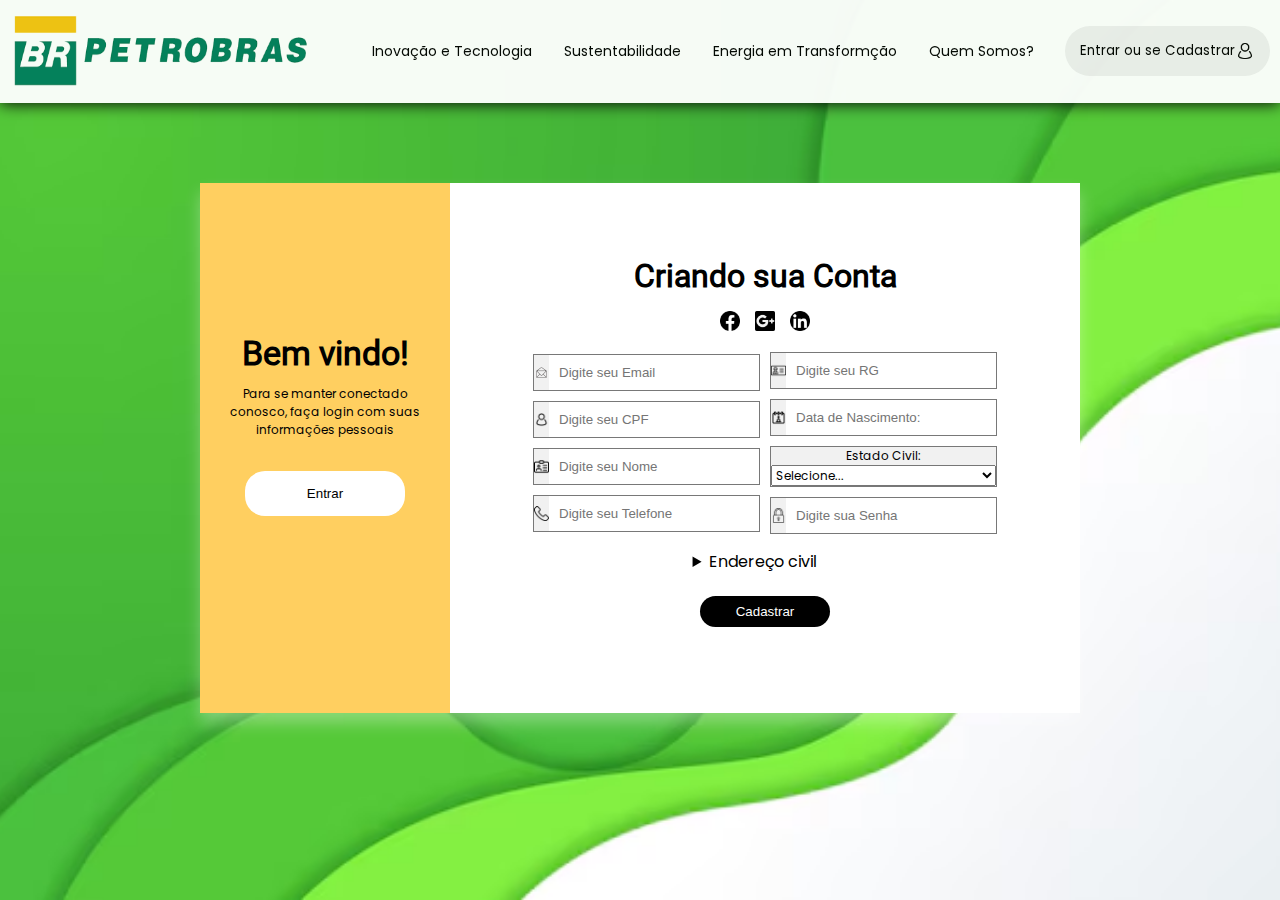
<file: html/cadastro.html>
<!DOCTYPE html>
<html lang="en">
  <head>
    <meta charset="UTF-8" />
    <meta name="viewport" content="width=device-width, initial-scale=1.0" />
    <link rel="stylesheet" href="/css/cadastro.css" />
    <title>Document</title>
  </head>
  <body>

    <header>
      <img class="icone-logo" src="/img/images.png" alt="" width="300px" />
      <ul id="barra-pesquisa">
        <p>Inovação e Tecnologia</p>
        <p>Sustentabilidade</p>
        <p>Energia em Transformção</p>
        <p>Quem Somos?</p>
        <div class="dropdown">
          <button>
            Entrar ou se Cadastrar <img src="/img/2354573.png" width="20px" />
          </button>
          <div class="dropdown-content">
            <a href="/html/login.html">Entrar</a>
            <a href="/html/cadastro.html">Cadastrar</a>
          </div>
        </div>
      </ul>
    </header>

    <main>
      <article class="caixa-cadastro">
        <section id="painel-cad-1">
          <div id="painel-1-letra">
            <h1>Bem vindo!</h1>
            <p>
              Para se manter conectado conosco, faça login com suas informações
              pessoais
            </p>
            <a href="/html/login.html">
            <button>Entrar</button>
          </a>
          </div>
        </section>

        <div class="painel-cad-2">
          <h2>Criando sua Conta</h2>

          <figure id="icon-cad">
            <img src="/img/facebook-icone-noir.png" alt="" width="20px" />
            <img
              src="/img/png-transparent-google-logo-brand-page-symbol-circle-black-and-white.png"
              alt=""
              width="20px"
            />
            <img src="/img/linkdin-black-white.png" alt="" width="20px" />
          </figure>

          <form action="" onsubmit="event.preventDefault(); consultarCEP()">
            <div class="person-form">
                
              <section>
                <div class="input-person">
                  <img
                    src="/img/email-and-mail-icon-black-free-png.webp"
                    alt=""
                    width="15px"
                  />
                  <input
                    type="email"
                    id="Email"
                    placeholder="Digite seu Email"
                  />
                </div>

                <div class="input-person" onclick="TrocarBorderCor(this)">
                  <img src="/img/2354573.png" alt="" width="15px" />
                  <input
                    name="CPF"
                    type="text"
                    id="CPF"
                    placeholder="Digite seu CPF"
                    oninput="CPFMascara(this)"
                  />
                </div>

                <div class="input-person" onclick="TrocarBorderCor(this)">
                  <img src="/img/1828439-nome.png" alt="" width="15px" />
                  <input type="text" id="nome" placeholder="Digite seu Nome" />
                </div>

                <div class="input-person" onclick="TrocarBorderCor(this)">
                  <img src="/img/126523-telefone.png" alt="" width="15px" />
                  <input
                    type="text"
                    id="telefone"
                    placeholder="Digite seu Telefone"
                    oninput="TelefoneMascara(this)"
                  />
                </div>
              </section>

              <section>
                <div class="input-person" onclick="TrocarBorderCor(this)">
                  <img src="/img/263088-RG.png" alt="" width="15px" />
                  <input
                    type="text"
                    id="RG"
                    placeholder="Digite seu RG"
                    oninput="RGMascara(this)"
                  />
                </div>

                <div class="input-person" onclick="TrocarBorderCor(this)">
                  <img
                    src="/img/4731440-data-nascimento.png"
                    alt=""
                    width="15px"
                  />
                  <input
                    type="text"
                    id="DataNasc"
                    oninput="DATAMascara(this)"
                    placeholder="Data de Nascimento:"
                  />
                </div>

                <div class="input-person" onclick="TrocarBorderCor(this)">
                  <section id="estcivil-input">
                    <label for="">Estado Civil:</label>
                    <select
                      name=""
                      
                      id="EstCivil"
                      placeholder="Estado civil"
                    >
                      <option value="">Selecione...</option>
                      <option value="">Solteiro (a)</option>
                      <option value="">Casado (a)</option>
                      <option value="">Divorciado (a)</option>
                      <option value="">Viúvo (a)</option>
                    </select>
                  </section>
                </div>

                <div class="input-person" onclick="TrocarBorderCor(this)">
                  <img src="/img/cadeado-password.png" alt="" width="15px" />
                  <input
                    type="password"
                    id="senha"
                    placeholder="Digite sua Senha"
                  />
                </div>
              </section>
            </div>

            <details class="endereco">
              <summary>Endereço civil</summary>

              <div id="cep-input">
                <div class="input-person-cep" onclick="TrocarBorderCor(this)">
                  <img src="/img/2826728-bairro.jpg" alt="" width="15px" />
                  <input type="text" id="cep" placeholder="CEP" maxlength="9"/>
                </div>
                <button type="submit">Consultar</button>

                <button onclick="limparCampos()">Limpar</button>
              </div>

              <aside>
                <div class="input-person" onclick="TrocarBorderCor(this)">
                  <img src="/img/3095581-endereco.png" alt="" width="15px" />
                  <input type="text" id="uf" placeholder="Estado" />
                </div>

                <div class="input-person" onclick="TrocarBorderCor(this)">
                  <img src="/img/3095581-endereco.png" alt="" width="15px" />
                  <input type="text" id="cidade" placeholder="cidade" />
                </div>
              </aside>

              <!--
                            <aside>
                                <div class="select-person">
                                    <label for="municipio">Município:</label>
                                        <select name="municipio" id="municipio" name="cidade">
                                            <option value="">Selecione um estado primeiro</option>
                                        </select>
                                </div>

                                
                                 
                                <div class="select-person">
                                    <label for="">Qual estado voce mora?</label>
                                    <select name="estado" id="estado" name="estado" onchange="BuscarMunicipios()">
                                    <option value="">Selecione...</option>
                                    <optgroup label="Região Norte">
                                    <option value="AC">Acre - AC</option>
                                    <option value="AP">Amapá - AP</option>
                                    <option value="AM">Amazonas - AM</option>
                                    <option value="PA">Pará - PA</option>
                                    <option value="RO">Rondônia - RO</option>
                                    <option value="RR">Roraima - RR</option>
                                    <option value="TO">Tocantins - TO</option>
                                </optgroup>
                                <optgroup label="Região Nordeste">
                                    
                                    <option value="AL">Alagoas - AL</option>
                                    <option value="BA">Bahia - BA</option>
                                    <option value="CE">Ceará - CE</option>
                                    <option value="MA">Maranhão - MA</option>
                                    <option value="PB">Paraíba - PB</option>
                                    <option value="PE">Pernambuco - PE</option>
                                    <option value="PI">Piauí - PI</option>
                                    <option value="RN">Rio Grande do Norte - RN</option>
                                    <option value="SE">Sergipe - SE</option>
                                </optgroup>
                                <optgroup label="Região Sudeste">
                                    <option value="ES">Espírito Santo - ES</option>
                                    <option value="MG">Minas Gerais - MG</option>
                                    <option value="RJ">Rio de Janeiro - RJ</option>
                                    <option value="SP">São Paulo - SP</option>
                                </optgroup>
                                <optgroup label="Região Sul">
                                    <option value="PR">Paraná - PR</option>
                                    <option value="RS">Rio Grande do Sul - RS</option>
                                    <option value="SC">Santa Catarina - SC</option>
                                </optgroup>
                                <optgroup label="Região Centro-Oeste">
                                    <option value="DF">Distrito Federal - DF</option>
                                    <option value="GO">Goiás - GO</option>
                                    <option value="MT">Mato Grosso - MT</option>
                                    <option value="MS">Mato Grosso do Sul - MS</option>
                                </optgroup>
                            </div>
                                </select>
                            </aside>
                            -->

              <aside>
                <div class="input-person" onclick="TrocarBorderCor(this)">
                  <img src="/img/3095581-endereco.png" alt="" width="15px" />
                  <input
                    type="text"
                    id="logradouro"
                    placeholder="Nome da Rua"
                  />
                </div>

                <div class="input-person" onclick="TrocarBorderCor(this)">
                  <img src="/img/2826728-bairro.jpg" alt="" width="15px" />
                  <input type="text" id="bairro" placeholder="Bairro" />
                </div>
              </aside>
            </details>
          </form>

          <input type="submit" value="Cadastrar" id="submit" />
        </div>
      </article>
    </main>
  </body>
  <script src="/js/animacao.js"></script>
  <script src="/js/mascaras.js"></script>
  <script src="/js/function.js"></script>
</html>
</file>
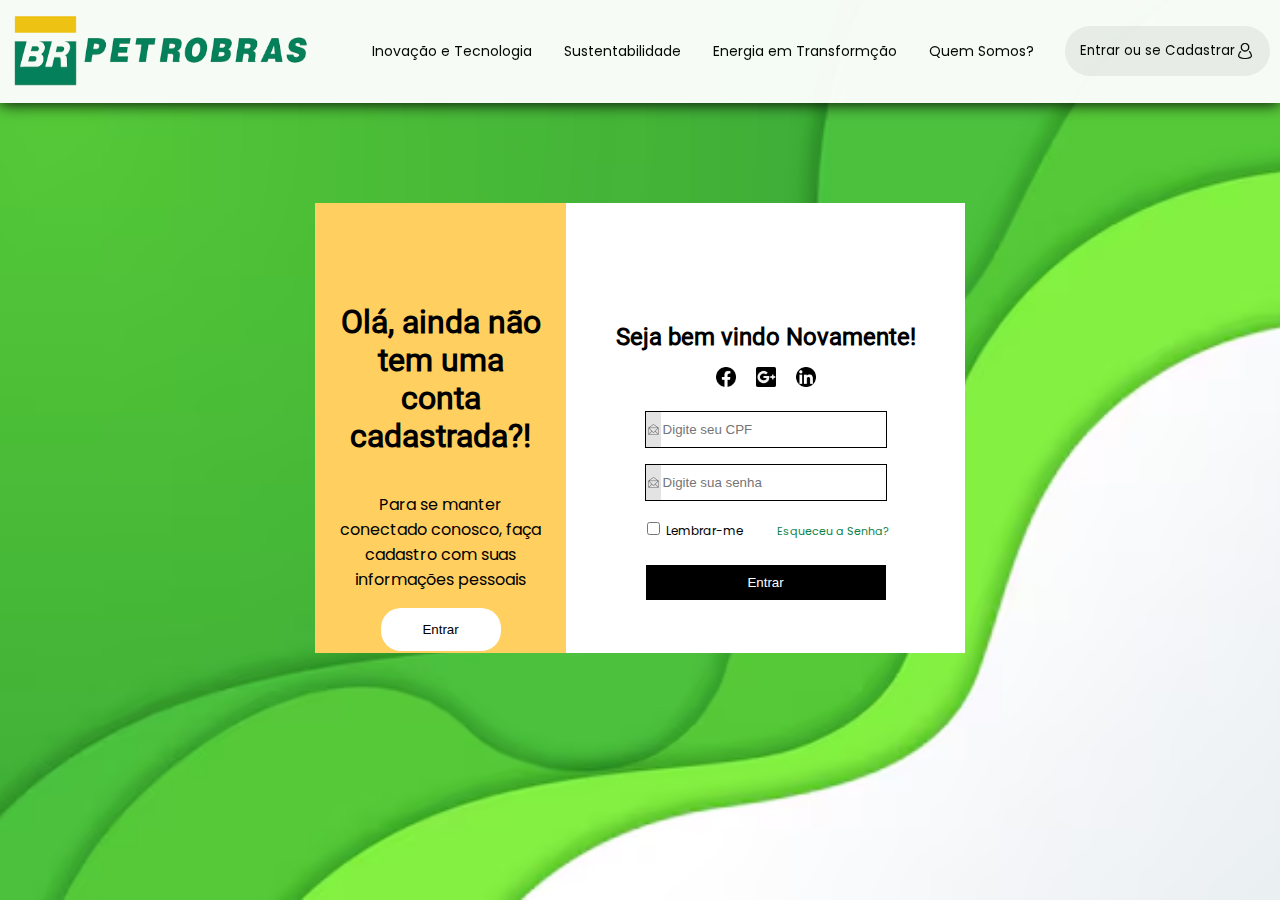
<file: html/login.html>
<!DOCTYPE html>
<html lang="en">
<head>
    <meta charset="UTF-8">
    <meta name="viewport" content="width=device-width, initial-scale=1.0">
    <link rel="stylesheet" href="/css/login.css">
    <title>Document</title>
</head>
<body>
    <header>
        <img class="icone-logo" src="/img/images.png" alt="" width="300px">
        <ul id="barra-pesquisa">
            <p>Inovação e Tecnologia</p>
            <p>Sustentabilidade</p>
            <p>Energia em Transformção</p>
            <p>Quem Somos?</p>
                <div class="dropdown">
                    <button>Entrar ou se Cadastrar <img src="/img/2354573.png" width="20px"></button>
                    <div class="dropdown-content">
                        
                        <a href="/html/login.html">Entrar</a>
                        <a href="/html/cadastro.html">Cadastrar</a>
                    </div>
                </div>   
        </ul>
        
    </header>
    <main>
        <section class="painel-cad-1">
            <div id="painel-1-letra">
                <h1>Olá, ainda não tem uma conta cadastrada?!</h1>
                <p>Para se manter conectado conosco, faça cadastro com suas informações pessoais</p>
                
                <a href="/html/cadastro.html">
                    <button>Entrar</button>
                </a>
            </div>    
        </section>
            <div class="painel-cad-2">
                <h2>Seja bem vindo Novamente!</h2>
                <figure id="icon-cad">
                    <img src="/img/facebook-icone-noir.png" alt="" width="20px">
                    <img src="/img/png-transparent-google-logo-brand-page-symbol-circle-black-and-white.png" alt="" width="20px">
                    <img src="/img/linkdin-black-white.png" alt="" width="20px">
                </figure>
            <form action="">
                <div class="input-person" onclick= "TrocarBorderCor(this)">
                    <img src="/img/email-and-mail-icon-black-free-png.webp" alt="" width="15px">
                    <input type="email" id="Email" placeholder="Digite seu CPF">
                </div>
                <div class="input-person" onclick= "TrocarBorderCor(this)">
                    <img src="/img/email-and-mail-icon-black-free-png.webp" alt="" width="15px">
                    <input type="email" id="Email" placeholder="Digite sua senha">
                </div>
            </form>
        <div id="opcao-input">
           <div id="input-checkbox"> 
                <input type="checkbox" name="" id="">
                <label for="">Lembrar-me</label>
            </div>
                <a href="#">Esqueceu a Senha?</a>
            
        </div>
            
                <button>Entrar</button>
            </a>    
            </div>

    </main> 
</body>
<script src="/js/animacao.js"></script>
<script src="/js/mascaras.js"></script>
<script src="/js/function.js"></script>
</html>
</file>
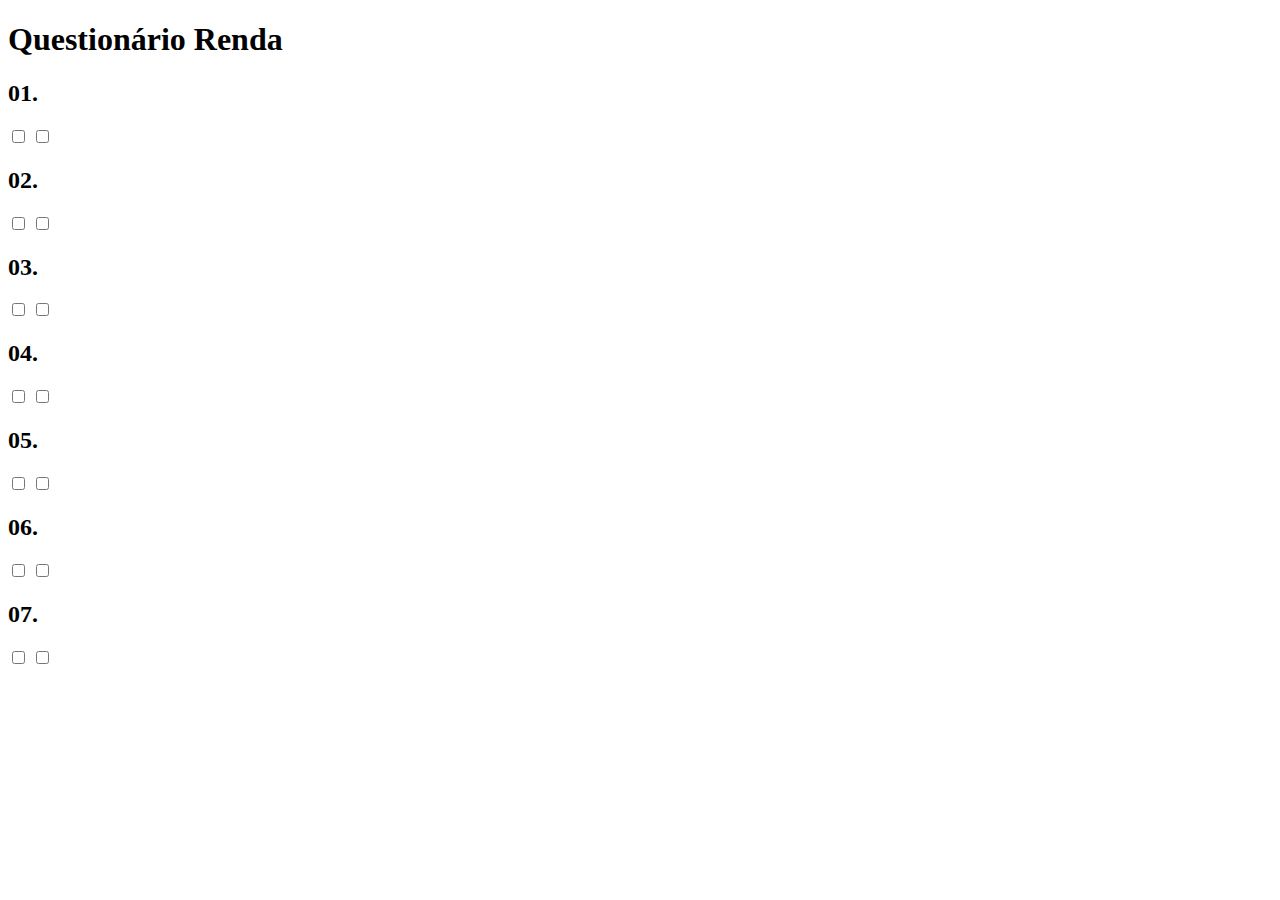
<file: html/QuestionarioRenda.html>
<!DOCTYPE html>
<html lang="en">
<head>
    <meta charset="UTF-8">
    <meta name="viewport" content="width=device-width, initial-scale=1.0">
    <title>Document</title>
</head>
<body>
    <header>

    </header>
    <main>
        <article>
            <h1>Questionário Renda</h1>
            <aside>
                <h2>01.</h2>
                <input type="checkbox" name="" id="">
                <input type="checkbox" name="" id="">
                <h2>02.</h2>
                <input type="checkbox" name="" id="">
                <input type="checkbox" name="" id="">
                <h2>03.</h2>
                <input type="checkbox" name="" id="">
                <input type="checkbox" name="" id="">
                <h2>04.</h2>
                <input type="checkbox" name="" id="">
                <input type="checkbox" name="" id="">
                <h2>05.</h2>
                <input type="checkbox" name="" id="">
                <input type="checkbox" name="" id="">
                <h2>06.</h2>
                <input type="checkbox" name="" id="">
                <input type="checkbox" name="" id="">
                <h2>07.</h2>
                <input type="checkbox" name="" id="">
                <input type="checkbox" name="" id="">
            </aside>
        </article>
    </main>
</body>
</html>
</file>
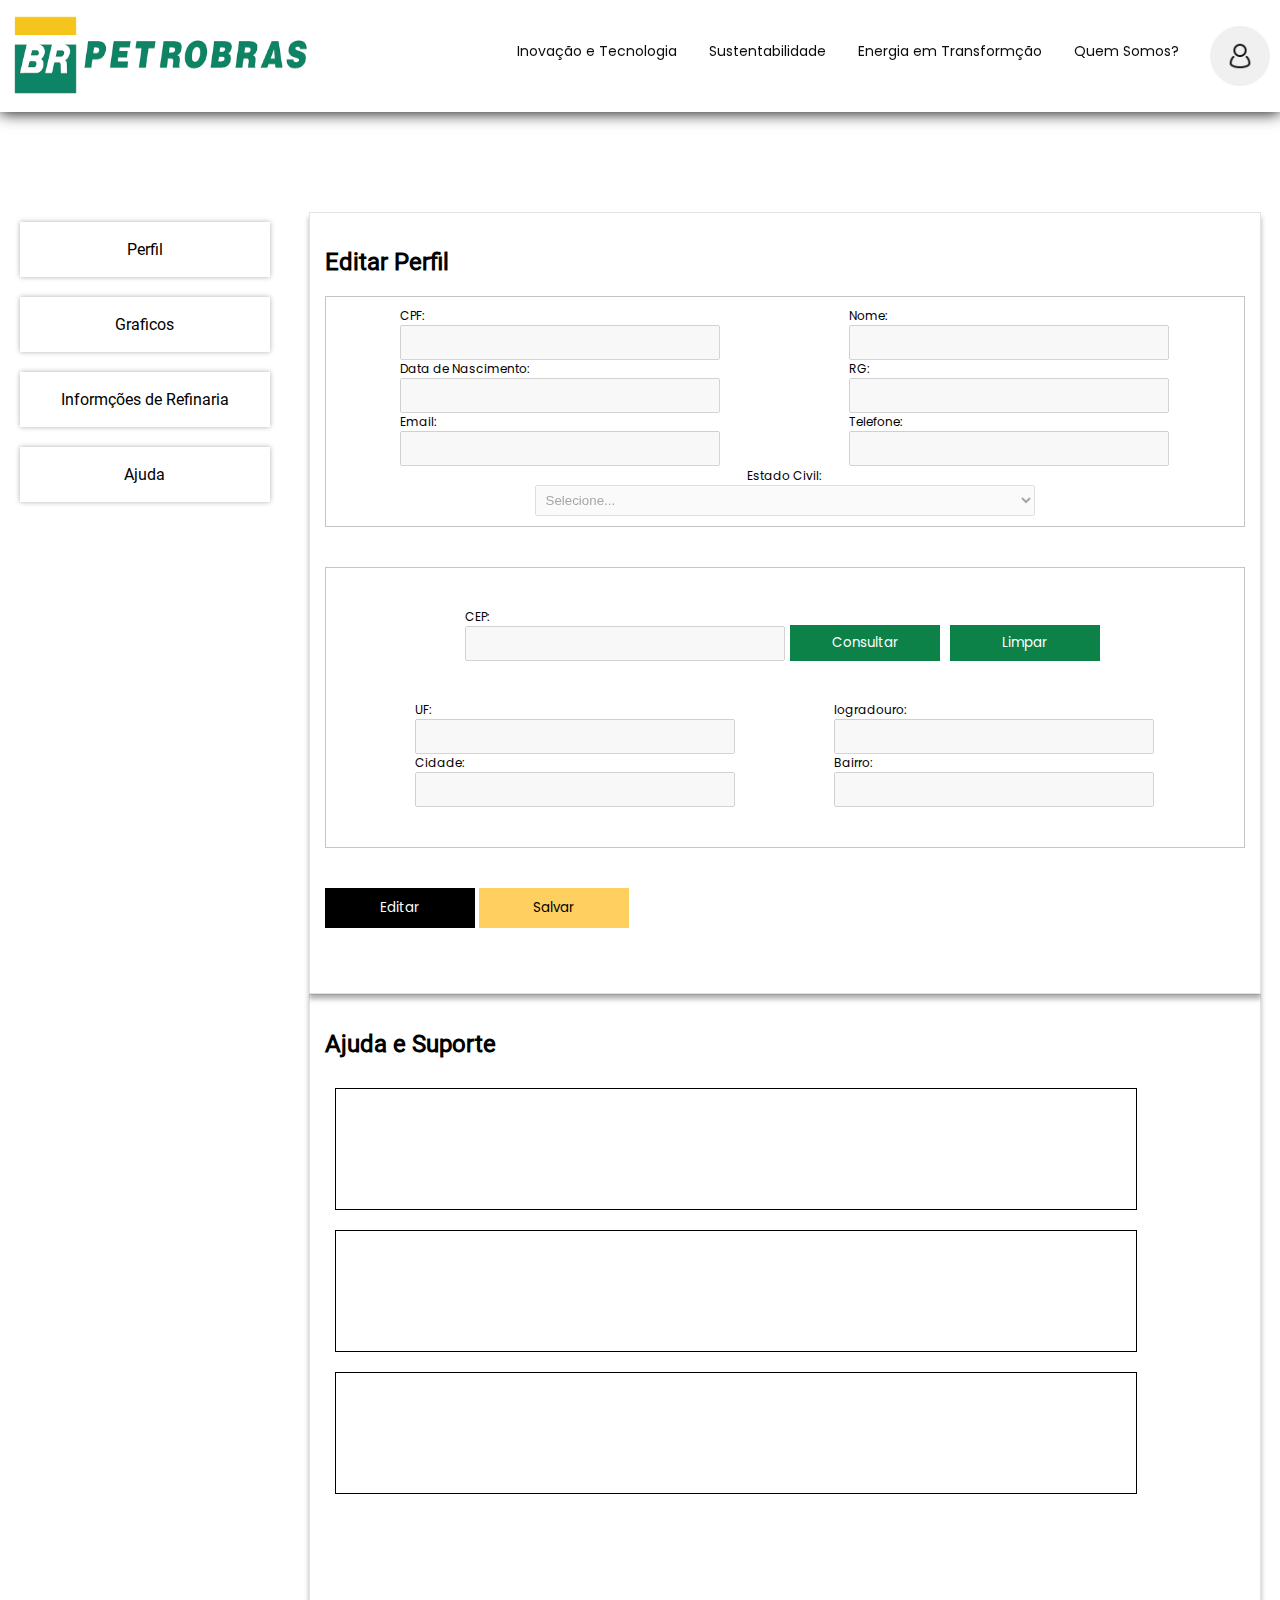
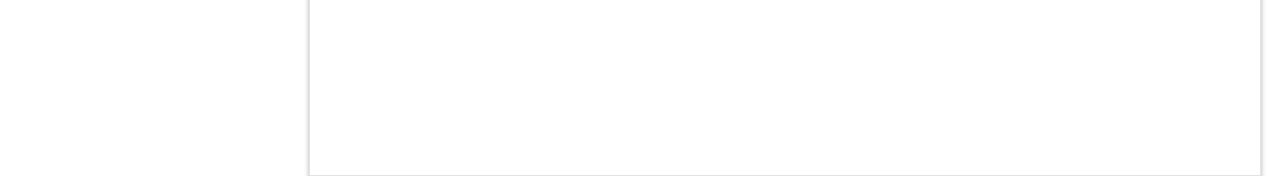
<file: html/Usuario.html>
<!DOCTYPE html>
<html lang="en">
  <head>
    <meta charset="UTF-8" />
    <meta name="viewport" content="width=device-width, initial-scale=1.0" />
    <link rel="stylesheet" href="/css/Usuario.css">
    
    <title>Document</title>
  </head>
  <body>
    <header>
        <img class="icone-logo" src="/img/images.png" alt="" width="300px">
        <ul id="barra-pesquisa">
            <p>Inovação e Tecnologia</p>
            <p>Sustentabilidade</p>
            <p>Energia em Transformção</p>
            <p>Quem Somos?</p>
               <button><img src="/img/2354573.png" alt="" width="30px"></button>  
        </ul>
    </header>

    <main>

    <div class="displayOpcao"> 
      <article id="opcao">
        <button onclick="mostrarConteudo('tela-edit')">Perfil</button>
        <button onclick="mostrarConteudo('tela-Renda')">Graficos</button>
        <button onclick="mostrarConteudo('tela-info')">Informções de Refinaria</button>
        <button onclick="mostrarConteudo('tela-ajuda')">Ajuda</button>
      </article>

      <article class="tipos-edit">
        <aside id="tela-edit" class="content">
          <h2>Editar Perfil</h2>

          <form action="" onsubmit="event.preventDefault(); consultarCEP()">
    <div id="separacao-1">      
        <section>
            <div class="label-input">
                <label for="CPF">CPF:</label>
                <input type="text" id="cpf" disabled oninput="CPFMascara(this)"/>
            </div>
            <div class="label-input">
                <label for="Nome">Nome:</label>
                <input type="text" id="Nome" disabled/>
            </div>
        </section>

        <section>
            <div class="label-input">
                <label for="DataNasc">Data de Nascimento:</label>
                <input type="text" id="DataNasc" disabled oninput="DATAMascara(this)"/>
            </div>
            <div class="label-input">
                <label for="RG">RG:</label>
                <input type="text" id="RG" disabled  oninput="RGMascara(this)"/>
            </div>
        </section>
        <section>
            <div class="label-input">
                <label for="email">Email:</label>
                <input type="text" id="email" disabled/>
        </div>
            <div class="label-input">
                <label for="telefone">Telefone:</label>
                <input type="text" id="telefone" oninput="TelefoneMascara(this)" disabled/>
            </div>
        </section>
        

    <div id="selecao-civil">    
        <label for="estCivil">Estado Civil:</label>
            <select name="estCivil" id="estCivil" disabled>
                <option value="">Selecione...</option>
                <option value="">Solteiro (a)</option>
                <option value="">Casado (a)</option>
                <option value="">Divorciado(a)</option>
                <option value="">Viúvo (a)</option>
            </select>
    </div>        
</div>

<div id="separacao-2">
        <section id="cep-estilo">
        <div class="label-input"> 
            <label for="cep">CEP:</label>
            <input type="text" id="cep" maxlength="9" disabled>
        </div>
                <button id="bttConsulta" onclick="">Consultar</button>
                <button id="bttLimpar" onclick="limparCampos()">Limpar</button>
        </section>     

        <section>
           <div class="label-input"> 
                <label for="UF:">UF:</label>
                <input type="text" id="uf" disabled>
            </div>
        <div class="label-input">
                <label for="logradouro">logradouro:</label>
                <input type="text" id="logradouro" disabled>
        </div> 
        </section>

        <section>
            <div class="label-input">
                <label for="cidade">Cidade:</label>
                <input type="text" id="cidade" disabled>
            </div>
            <div class="label-input">
                <label for="bairro">Bairro:</label>
                <input type="text" id="bairro" disabled>
            </div>
        </section>
    </div>
          </form>

    <aside id="edit-save">   
    <button id="editar-inputs" onclick="habilitarEdicao()">Editar</button>  
    <button id="save-inputs" onclick="SalvarInput()">Salvar</button>
    </aside>  

        </aside>
            <aside id="tela-Renda" class="content">
                <div id="conteudo-grafico">
                    <h2>Grafico de Renda</h2>
                </div>
            </aside>
        </aside>

        <aside id="tela-info" class="content">
            <div id="conteudo-info">
                <h2>Informções</h2>
            </div>
        </aside>

        <aside id="tela-ajuda" class="content">
                <div id="conteudo-ajuda">
                    <h2>Ajuda e Suporte</h2>
                     <section class="caixa-ajuda">

                     </section>
                     <section class="caixa-ajuda">

                     </section>
                     <section class="caixa-ajuda">

                     </section>
                </div>
            </aside>
      </article>
    </div>   
      
    </main>
  </body>
  <script src="/js/function.js"></script>
<script src="/js/mascaras.js"></script>
</html>
</file>
<file: css/cadastro.css>
@font-face {
    font-family: Poppins;
    src: url(/font/Poppins-Regular.ttf);
}
@font-face {
    font-family: Roboto;
    src: url(/font/Roboto-Regular.ttf);
}
body{
    margin: 0;
    box-sizing: border-box;
    background-image: url(/img/fundo-ondulado-gradiente-verde-estilo-papel_23-2149119810.avif);
    background-repeat: no-repeat;
    background-size: cover;
    background-attachment: fixed;
    background-position: center;
}
header{
    display: flex;
    background-color: white;
    justify-content: space-between;
    flex-wrap: wrap;
    padding: 10px;
    box-shadow: 0px 1px 15px 0px;
    filter: opacity(95%);
}
header #barra-pesquisa{
    display: flex;
    flex-wrap: wrap;
    gap: 30px;
}
#barra-pesquisa p{
    font-family: Poppins;
    font-size: 14px;
    border: 1px solid rgb(255, 255, 255);
    transition: 0.2s ease-in-out;
    cursor: pointer; 
}
#barra-pesquisa p:hover{
    
    border-bottom: 2px solid #ffcf60;
}
#barra-pesquisa button{
    align-items: center;
    display: flex;
    font-family: Poppins;
    border-radius: 30px;
    border: none;
    padding: 15px;
    transition: all 0.2s ease-in-out;
}
#barra-pesquisa button:hover{
    background-color: #0d8248;
    color: white;
}

.dropdown {
    position: relative;
    display: inline-block;
    color: #0d82486e;
}

.dropdown-content {
    display: none;
    position: absolute;
    background-color: #f9f9f9;
    min-width: 195px;
    box-shadow: 0px 8px 16px 0px rgba(0,0,0,0.2);
    z-index: 1;
}  
.dropdown-content a {
    color: black;
    padding: 12px 16px;
    text-decoration: none;
    display: block;
    font-family: Poppins;
}  
.dropdown:hover .dropdown-content {
    display: block;
}  
.dropdown-content a:hover {
    background-color: #f1f1f1
}



.caixa-cadastro{
    background-color: #fff;
    width: 880px;
    height: 530px;
    margin: auto;
    margin-top: 80px;
    display: flex;
    flex-wrap: wrap;
    justify-content: space-between;
    text-align: center;
    box-shadow: 0px 10px 15px 0px rgba(255, 255, 255, 0.315);
    flex-wrap: wrap;
}
#painel-cad-1{
    width: 250px;
    height: 53  0px;
    background-color: #ffcf60;
   
    
}
#painel-cad-1 h1{
    font-family: Roboto;
    font-size: 34px;
    margin: 90px 0px 0px 0px;
}
#painel-cad-1 p{
    font-family: Poppins;
    font-size: 12px;
    width: 220px;
    
}
#painel-1-letra{
    padding: 60px 10px;
    display: flex;
    flex-direction: column;
    flex-wrap: wrap;
    align-items: center;
}
#painel-1-letra button{
    width: 160px;
    padding: 15px;
    border-radius: 20px;
    background-color: #fff;
    border: none;
    margin-top: 20px;
    transition: all 0.2s ease-in;
}
#painel-1-letra button:hover{
    background-color: black;
    color: white;
}
.painel-cad-2{
    display: flex;
    flex-direction: column;
    flex-wrap: wrap;
    align-items: center;
    width: 550px;
    margin: auto;
}
.painel-cad-2 h2{
    font-family: Roboto;
    font-size: 32px;
    margin: 0;
}
.painel-cad-2 #icon-cad{
    display: flex;
    justify-content: space-evenly;
    
    gap: 15px;
}
input{
    width: 190px;
    padding: 10px;
    outline: none;
    border: none;
}
.input-person{
    border: 1px solid rgba(0, 0, 0, 0.5);
    margin: 5px;
    display: flex;
    justify-content: space-evenly;
    align-items: center;
    background-color: #f1f1f1;
}

input[type=submit]{
    margin: 12px;
    border-radius: 20px;
    border: none;
    padding: 8px;
    width: 130px;
    background-color: black;
    color: #fff;
}
#cep-input{
    display: flex;
    justify-content: space-evenly;
    align-items: center;
    margin: auto;
    width: 170px;

}
#cep-input button{
    padding: 4px;
    margin: 5px;
    border: 1px solid black;
    font-family: Poppins;
    background-color: #0d8248;
    color: white;
}
.input-person-cep{
    border: 1px solid rgba(0, 0, 0, 0.5);
    margin: 5px;
    display: flex;
    justify-content: space-evenly;
    align-items: center;
    background-color: #f1f1f1;
}
.input-person-cep input{
    padding: 6px;
}

.input-person-cep #cep{
    width: 130px;
}
.person-form{
    display: flex;
    justify-content: space-evenly;
    flex-wrap: wrap;
    align-items: center;
}
.person-form section{
    display: flex;
    flex-direction: column;
    align-items: center;
}


.endereco{
    display: flex;
    flex-wrap: wrap;
    justify-content: space-around;
    align-items: center;
    gap: 20px;
}
.endereco aside{
    display: flex;
    justify-content: space-around;
    align-items: center;
    gap: 30px;
}
.endereco summary{
    font-family: Poppins;
    padding: 10px;
    margin: 20px 0px 0px;
    width: 200px;
    margin: auto;
}
.select-person{
    display: flex;
    flex-direction: column;
    flex-wrap: wrap;
    align-items: center;
    margin: 0px 18px;
}
.select-person label{
    font-family: Roboto;
    font-size: 12px;
}
.select-person select{
    padding: 4px;
}
#municipio, #estado{
    width: 220px;
    margin: 0px 0px 10px 0px;
}
#estcivil-input select{
    width: 225px;
    font-family: Poppins;
    font-size: 12px;
}
#estcivil-input label{
    font-family: Poppins;
    font-size: 12px;
}
</file>
<file: css/login.css>
@font-face {
    font-family: Poppins;
    src: url(/font/Poppins-Regular.ttf);
}
@font-face {
    font-family: Roboto;
    src: url(/font/Roboto-Regular.ttf);
}
body{
    margin: 0;
    box-sizing: border-box;
    background-image: url(/img/fundo-ondulado-gradiente-verde-estilo-papel_23-2149119810.avif);
    background-repeat: no-repeat;
    background-size: cover;
    background-attachment: fixed;
    background-position: center;
}
header{
    display: flex;
    background-color: white;
    justify-content: space-between;
    flex-wrap: wrap;
    padding: 10px;
    box-shadow: 0px 1px 15px 0px;
    filter: opacity(95%);
}
header #barra-pesquisa{
    display: flex;
    flex-wrap: wrap;
    gap: 30px;
}
#barra-pesquisa p{
    font-family: Poppins;
    font-size: 14px;
    border: 1px solid rgb(255, 255, 255);
    transition: 0.2s ease-in-out;
    cursor: pointer; 
}
#barra-pesquisa p:hover{
    
    border-bottom: 2px solid #ffcf60;
}
#barra-pesquisa button{
    align-items: center;
    display: flex;
    font-family: Poppins;
    border-radius: 30px;
    border: none;
    padding: 15px;
    transition: all 0.2s ease-in-out;
}
#barra-pesquisa button:hover{
    background-color: #0d8248;
    color: white;
}

.dropdown {
    position: relative;
    display: inline-block;
    color: #0d82486e;
}

.dropdown-content {
    display: none;
    position: absolute;
    background-color: #f9f9f9;
    min-width: 195px;
    box-shadow: 0px 8px 16px 0px rgba(0,0,0,0.2);
    z-index: 1;
}  
.dropdown-content a {
    color: black;
    padding: 12px 16px;
    text-decoration: none;
    display: block;
    font-family: Poppins;
}  
.dropdown:hover .dropdown-content {
    display: block;
}  
.dropdown-content a:hover {
    background-color: #f1f1f1
}
main{
    display: flex;
    background-color: white;
    margin: auto;
    margin-top: 100px;
    width: 650px;
    height: 450px;
}
.painel-cad-1 #painel-1-letra{
    display: flex;
    flex-direction: column;
    flex-wrap: wrap;
    align-items: center;
    text-align: center;
    padding: 40px 20px;
    font-family: Poppins;
    
}
#painel-1-letra h1{
    margin-top: 60px;
    font-family: Roboto;
}
.painel-cad-1{
    width: 350px;
    height: 450px;
    background-color: #ffcf60;
}
.painel-cad-1 button{
    width: 120px;
    padding: 14px;
    border: none;
    background-color: white;
    border-radius: 20px;
    cursor: pointer;
    transition: all 0.2s ease-in;
}
.painel-cad-1 button:hover{
    background-color: black;
    color: white;
}
.painel-cad-2, form{
    display: flex;
    flex-direction: column;
    flex-wrap: wrap;
    align-items: center;
    text-align: center;

    
}
.painel-cad-2 h2{
    font-family: Roboto;
    margin: 0;
    margin-top: 100px;
}
.painel-cad-2{
    padding: 20px;
    width: 500px;
}
#opcao-input a{
    text-decoration: none;
    color: #0d8248;
    font-family: Poppins;
    font-size: 11px;
    
}
.painel-cad-2 button{
    width: 240px;
    padding: 10px;
    margin: 15px 0px;
    background-color: black;
    color: white;
    border: none;
    cursor: pointer;
}
#opcao-input{
    margin: 10px 0px;
   display: flex;
   justify-content: space-between;
   gap: 34px;
   align-items: baseline;
   font-size: 12px;
   font-family: Poppins;
}
form input{
    border: none;
    outline: none;
    width: 240px;
    padding: 10px 2px;
}
.input-person{
    margin: 8px;
    width: 240px;
    border: 1px solid black;
    display: flex;
    justify-content: left;
    align-items: center;
    background-color: #97979744;
}
#icon-cad{
    display: flex;
    justify-content: space-evenly;
    gap: 20px;
}
</file>
<file: css/Usuario.css>
@font-face {
    font-family: Poppins;
    src: url(/font/Poppins-Regular.ttf);
}
@font-face {
    font-family: Roboto;
    src: url(/font/Roboto-Regular.ttf);
}
body{
    margin: 0;
}
/*
 ! CABECALHO
*/
header{
    display: flex;
    background-color: white;
    justify-content: space-between;
    flex-wrap: wrap;
    padding: 10px;
    box-shadow: 0px 1px 15px 0px;
    filter: opacity(95%);
}

/*
 * * CABECALHO
 ! BARRA DE PESQUISA E SUAS ANIMAÇÕES
*/
header #barra-pesquisa{
    display: flex;
    flex-wrap: wrap;
    gap: 30px;
}
#barra-pesquisa p{
    font-family: Poppins;
    font-size: 14px;
    border: 1px solid rgb(255, 255, 255);
    transition: 0.2s ease-in-out;
    cursor: pointer; 
}
#barra-pesquisa p:hover{
    
    border-bottom: 2px solid #ffcf60;
}
#barra-pesquisa button{
    align-items: center;
    display: flex;
    flex-wrap: wrap;
    font-family: Poppins;
    border-radius: 30px;
    border: none;
    padding: 15px;
    transition: all 0.2s ease-in-out;
}
#barra-pesquisa button:hover{
    background-color: #0d8248;
    color: white;
}

/*
 * * CABECALHO
 ! MENU DROPDOWN (ENTRAR E CADASTRAR)
*/
.dropdown {
    position: relative;
    display: inline-block;
    flex-wrap: wrap;
}

.dropdown-content {
    display: none;
    position: absolute;
    background-color: #f9f9f9;
    min-width: 195px;
    box-shadow: 0px 8px 16px 0px rgba(0,0,0,0.2);
    z-index: 1;
}  
.dropdown-content a {
    color: black;
    padding: 12px 16px;
    text-decoration: none;
    display: block;
    font-family: Poppins;
}  
.dropdown:hover .dropdown-content {
    display: block;
}  
.dropdown-content a:hover {
    background-color: #f1f1f1
}





.displayOpcao{
    display: flex;
    justify-content: space-around;
    align-items: flex-start;
}
#opcao{
    
    width: 250px;
    height: 300px;
    display: flex;
    flex-direction: column;
    align-items: center;
    margin-top: 100px;
}
#opcao button{
    width: 250px;
    padding: 18px;
    font-size: 16px;
    font-family: Roboto;
    background-color: white;
    border: none;
    margin: 10px;
    box-shadow: 0px 0px 5px 0px rgba(0, 0, 0, 0.315);
}
.tipos-edit{
    margin-top: 100px;
}
#tela-edit{
    border: 1px solid rgba(0, 0, 0, 0.11);
    box-shadow: 0px 5px 5px 0px rgba(0, 0, 0, 0.308);
    width: 920px;
    height: 750px;
    display: flex;
    padding: 15px;
    flex-direction: column;
    flex-wrap: wrap;
}

.content{
    display: none;
    transition: all 2s ease-in;
}

#tela-edit form{
    display: flex;
    flex-direction: column;
    flex-wrap: wrap;
}
#tela-edit h2{
    font-family: Roboto;
}




.label-input{
    display: flex;
    flex-direction: column;
    text-align: left;
}
.label-input input{
    width: 300px;
    padding: 8px;
    outline: none;
}
.label-input label{
    font-family: Poppins;
    font-size: 12px;
}





section{
    display: flex;
    justify-content: space-around;
}
#selecao-civil{
    width: 500px;
    margin: auto;
    text-align: center;
}
#selecao-civil select{
    width: 500px;
    padding: 6px;
    outline: none;
}
#selecao-civil label{
    font-family: Poppins;
    font-size: 12px
}
#cep-estilo{
    display: flex;
    align-items: end;
    justify-content: center;
    margin: 0px 0px 40px 0px;
    
}






#bttConsulta, #bttLimpar{
    width: 150px;
    padding: 8px;
    margin: 0px 5px;
    background-color: #0d8248;
    color: white;
    border: none;
    font-family: Poppins;
}
#separacao-1{
    border: 1px solid rgba(0, 0, 0, 0.233);
    padding: 10px;
    margin: 0px 0px 40px 0px;
}
#separacao-2{
    border: 1px solid rgba(0, 0, 0, 0.226);
    padding: 40px;
    
}





#editar-inputs{
    width: 150px;
    padding: 10px;
    margin: 40px 0px 0px 0px ;
    font-family: Poppins;
    background-color: black;
    color: white;
    border: none;
}
#save-inputs{
    width: 150px;
    padding: 10px;
    border: none;
    background-color: #ffcf60;
    font-family: Poppins;
}

#tela-ajuda{
    display: flex;
    justify-content: left;
    flex-direction: column;
    flex-wrap: wrap;
}
#conteudo-grafico, #conteudo-info, #conteudo-ajuda{
    border: 1px solid rgba(0, 0, 0, 0.11);
    box-shadow: 0px 5px 5px 0px rgba(0, 0, 0, 0.308);
    width: 920px;
    height: 750px;
    display: flex;
    padding: 15px;
    font-family: Roboto;
}
#conteudo-ajuda{
    display: flex;
    justify-content: left;
    flex-direction: column;
    flex-wrap: wrap;
}
#conteudo-ajuda .caixa-ajuda{
    margin: 10px;
    border: 1px solid black;
    width: 800px;
    height: 120px;
}
</file>
